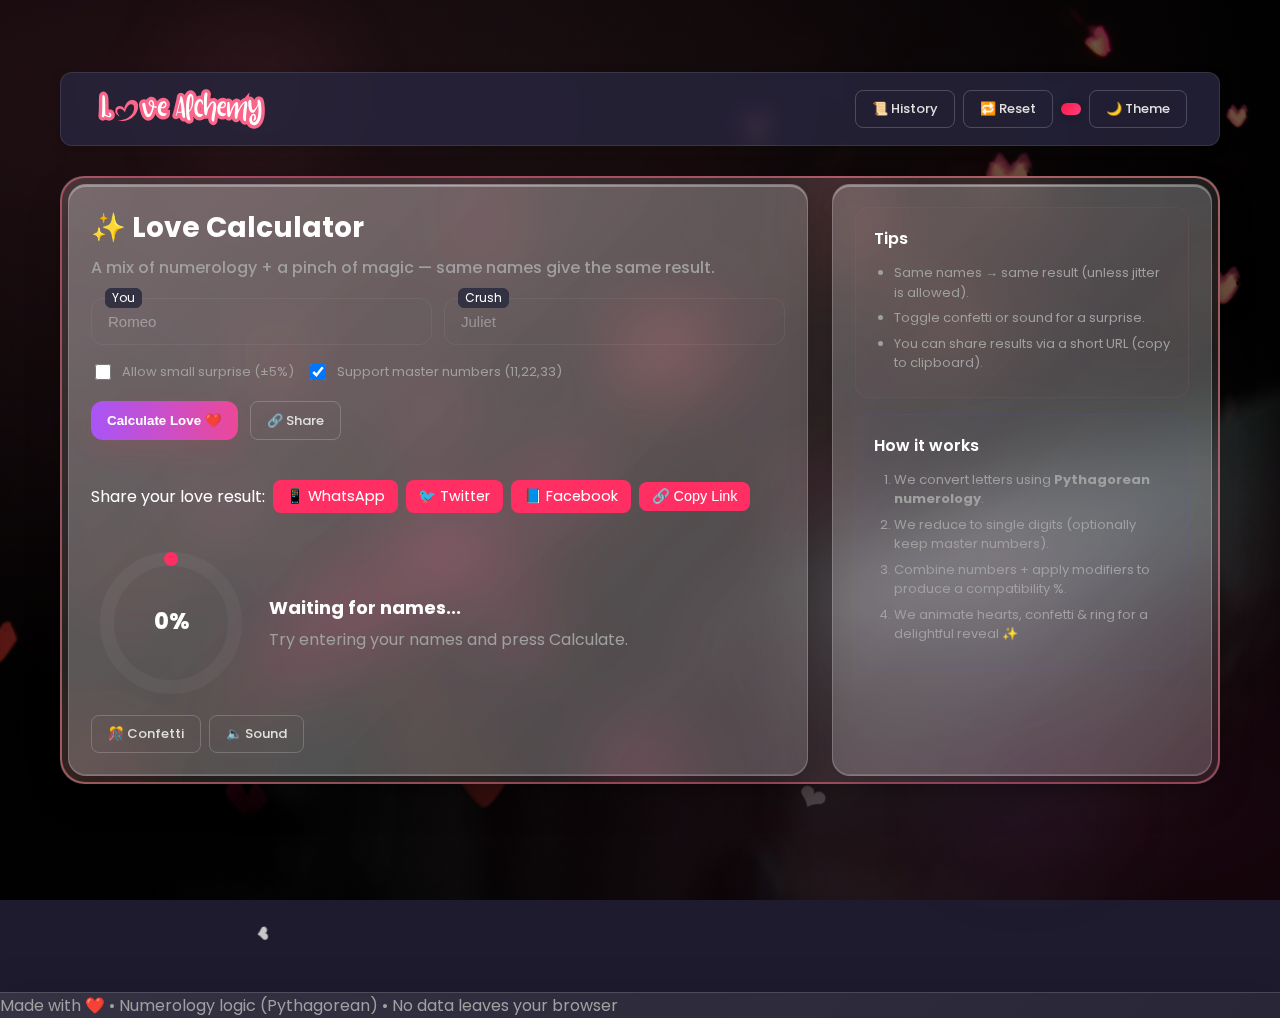
<file: index.html>
<!DOCTYPE html>
<html lang="en">
<head>
  <meta charset="utf-8" />
  <meta name="viewport" content="width=device-width,initial-scale=1" />
  <link rel="icon" href="hearts.png" type="image/x-icon">

  <title>Love Alchemy — Advanced Love Calculator 💘</title>
  <link rel="stylesheet" href="style.css">
  <link href="https://fonts.googleapis.com/css2?family=Poppins:wght@300;500;700;900&display=swap" rel="stylesheet">
  
  <!-- Google Translate -->
  <script type="text/javascript">
    function googleTranslateElementInit() {
      new google.translate.TranslateElement({
        pageLanguage: 'en',
        includedLanguages: 'es,fr,en,de,it,pt,ru,zh,ja,ko,ar,hi,tr,pl,nl,sv',
        layout: google.translate.TranslateElement.InlineLayout.SIMPLE,
        autoDisplay: false
      }, 'google_translate_element');
    }
  </script>
  <script src="//translate.google.com/translate_a/element.js?cb=googleTranslateElementInit"></script>
</head>
<body>
  <main class="app">
    <div class="bg-ambience"></div>
    <header class="top">
      <div class="logo">
        <img src="/logo.svg" alt="" srcset="" width="200px">
      </div>

      <!-- Mood indicator for entire page -->
      <div id="moodIndicator" class="mood-indicator hidden">
        <span id="moodIcon" class="mood-icon">✨</span>
        <span id="moodLabel" class="mood-label">Playful</span>
      </div>

      <div class="controls">
        <button id="historyBtn" class="ghost-btn" title="View history">📜 History</button>
        <button id="resetBtn" class="ghost-btn" title="Reset inputs">🔁 Reset</button>
        <div id="google_translate_element" class="translate-widget"></div>
        <button id="themeToggleBtn" class="ghost-btn" title="Theme">🌙 Theme</button>
      </div>
    </header>

    <section class="card">
      <div class="left">
        <h1 class="title">✨ Love Calculator</h1>
        <p class="subtitle">A mix of numerology + a pinch of magic — same names give the same result.</p>

        <form id="loveForm" class="form" autocomplete="off" onsubmit="return false;">
          <div class="inputs">
            <label class="input-wrap">
              <input id="name1" type="text" placeholder="Romeo" aria-label="Your name" maxlength="40">
              <span class="label">You</span>
            </label>

            <label class="input-wrap">
              <input id="name2" type="text" placeholder="Juliet" aria-label="Their name" maxlength="40">
              <span class="label">Crush</span>
            </label>
          </div>

          <div class="options">
            <label><input type="checkbox" id="allowJitter"> Allow small surprise (±5%)</label>
            <label><input type="checkbox" id="useMaster" checked> Support master numbers (11,22,33)</label>
          </div>

          <div class="actions">
            <button id="calcBtn" class="primary">Calculate Love ❤️</button>
            <button id="shareBtn" class="ghost-btn" title="Share result">🔗 Share</button>
          </div>

          

          <!-- Social share buttons -->
          <div class="social-share">
            <p>Share your love result:</p>
            <a href="#" id="shareWhatsapp" target="_blank" title="Share on WhatsApp">📱 WhatsApp</a>
            <a href="#" id="shareTwitter" target="_blank" title="Share on Twitter">🐦 Twitter</a>
            <a href="#" id="shareFacebook" target="_blank" title="Share on Facebook">📘 Facebook</a>
            <button id="copyLinkBtn" title="Copy link">🔗 Copy Link</button>
          </div>
        </form>

        <div class="result-area" aria-live="polite">
          <div class="ring-wrap">
            <svg id="progressRing" class="progress-ring" width="160" height="160" viewBox="0 0 160 160">
              <defs>
                <linearGradient id="g1" x1="0" x2="1">
                  <stop offset="0%" stop-color="#ff7a7a"/>
                  <stop offset="100%" stop-color="#ff2e63"/>
                </linearGradient>
              </defs>
              <circle class="ring-bg" cx="80" cy="80" r="64" stroke-width="14" fill="transparent" />
              <circle class="ring" cx="80" cy="80" r="64" stroke-width="14" fill="transparent"
                      stroke="url(#g1)" stroke-linecap="round" stroke-dasharray="0 999"/>
              <g class="text-layer">
                <text id="percentText" class="percent-text" x="50%" y="50%" dominant-baseline="middle" text-anchor="middle">--%</text>
              </g>
            </svg>
          </div>

          <div class="score-meta">
            <div id="heading" class="heading">Waiting for names...</div>
            <div id="description" class="description">Try entering your names and press Calculate.</div>
          </div>
        </div>

        <!-- Mystical Love Oracle -->
        <div id="loveOracle" class="love-oracle hidden " style="margin-top: 4rem; margin-bottom: 4rem;">
          <div class="oracle-container">
            <!-- Magical sparkles background -->
            <div class="oracle-sparkles">
              <div class="sparkle sparkle-1">✨</div>
              <div class="sparkle sparkle-2">⭐</div>
              <div class="sparkle sparkle-3">💫</div>
              <div class="sparkle sparkle-4">🌟</div>
              <div class="sparkle sparkle-5">✨</div>
            </div>
            
            <!-- Oracle scroll/parchment -->
            <div class="oracle-scroll">
              <div class="scroll-header">
                <div class="crystal-ball">🔮</div>
                <div class="oracle-title">Love Oracle Whispers...</div>
              </div>
              
              <div class="scroll-content">
                <div class="oracle-border-top"></div>
                <div class="oracle-message">
                  <p id="oracleText" class="oracle-text">The stars align to reveal your romantic destiny...</p>
                </div>
                <div class="oracle-border-bottom"></div>
              </div>
              
              <!-- Decorative elements -->
              <div class="oracle-decoration oracle-decoration-left">🌹</div>
              <div class="oracle-decoration oracle-decoration-right">💝</div>
            </div>
            
            <!-- Floating hearts/petals for mood -->
            <div class="oracle-mood-effects">
              <div class="floating-element floating-heart">💗</div>
              <div class="floating-element floating-star">⭐</div>
              <div class="floating-element floating-flower">🌸</div>
            </div>
          </div>
        </div>

        <div class="extras">
          <button id="confettiToggle" class="ghost-btn">🎊 Confetti</button>
          <button id="soundToggle" class="ghost-btn">🔈 Sound</button>
        </div>
      </div>

      <div class="right">
        <div class="panel tips-panel">
          <h3>Tips</h3>
          <ul>
            <li>Same names → same result (unless jitter is allowed).</li>
            <li>Toggle confetti or sound for a surprise.</li>
            <li>You can share results via a short URL (copy to clipboard).</li>
          </ul>
        </div>

        <div class="panel how-it-works-panel">
          <h3>How it works</h3>
          <ol>
            <li>We convert letters using <strong>Pythagorean numerology</strong>.</li>
            <li>We reduce to single digits (optionally keep master numbers).</li>
            <li>Combine numbers + apply modifiers to produce a compatibility %.</li>
            <li>We animate hearts, confetti & ring for a delightful reveal ✨</li>
          </ol>
        </div>
      </div>
    </section>

    <canvas id="particleCanvas" class="particle-canvas" aria-hidden="true"></canvas>
    <audio id="chime" src="[data-uri]..."></audio>

  </main>

  <!-- History Popup Modal -->
  <div class="history-popup-overlay hidden" id="historyPopupOverlay">
    <div class="history-popup" id="historyPanel">
      <div class="history-popup-header">
        <h3>History</h3>
        <button class="close-popup" id="closeHistoryPopup" title="Close">✕</button>
      </div>
      <div class="history-popup-content">
        <div id="historyList" class="history-list"></div>
        <div class="history-actions">
          <button id="exportHistoryBtn">Export History as PDF</button>

          <button id="clearHistory" class="outline">Clear history</button>
        </div>
      </div>
    </div>
  </div>

<div class="share-preview-overlay hidden" id="sharePreviewOverlay" role="dialog" aria-modal="true" aria-labelledby="sharePreviewTitle">
  <div class="share-preview">
    <div class="share-header">
      <h3 id="sharePreviewTitle">Shareable Card</h3>
      <button class="close-popup" id="closeSharePreview" title="Close">✕</button>
    </div>
    <div class="share-body">
      <canvas id="shareCanvas" width="900" height="900" style="max-width:100%; height:auto; border-radius:12px; display:block; margin: 0 auto;"></canvas>

    </div>
    <div class="share-footer">
      <button id="downloadImageBtn" class="primary">Download Image</button>
      <button id="copyImageBtn" class="ghost-btn">Copy Image</button>
      <button id="nativeShareBtn" class="ghost-btn">Native Share</button>
    </div>
  </div>
</div>

  <footer class="footer">
    Made with ❤️ • Numerology logic (Pythagorean) • No data leaves your browser
  </footer>

  <script src="script.js"></script>
</body>
</html>
</file>
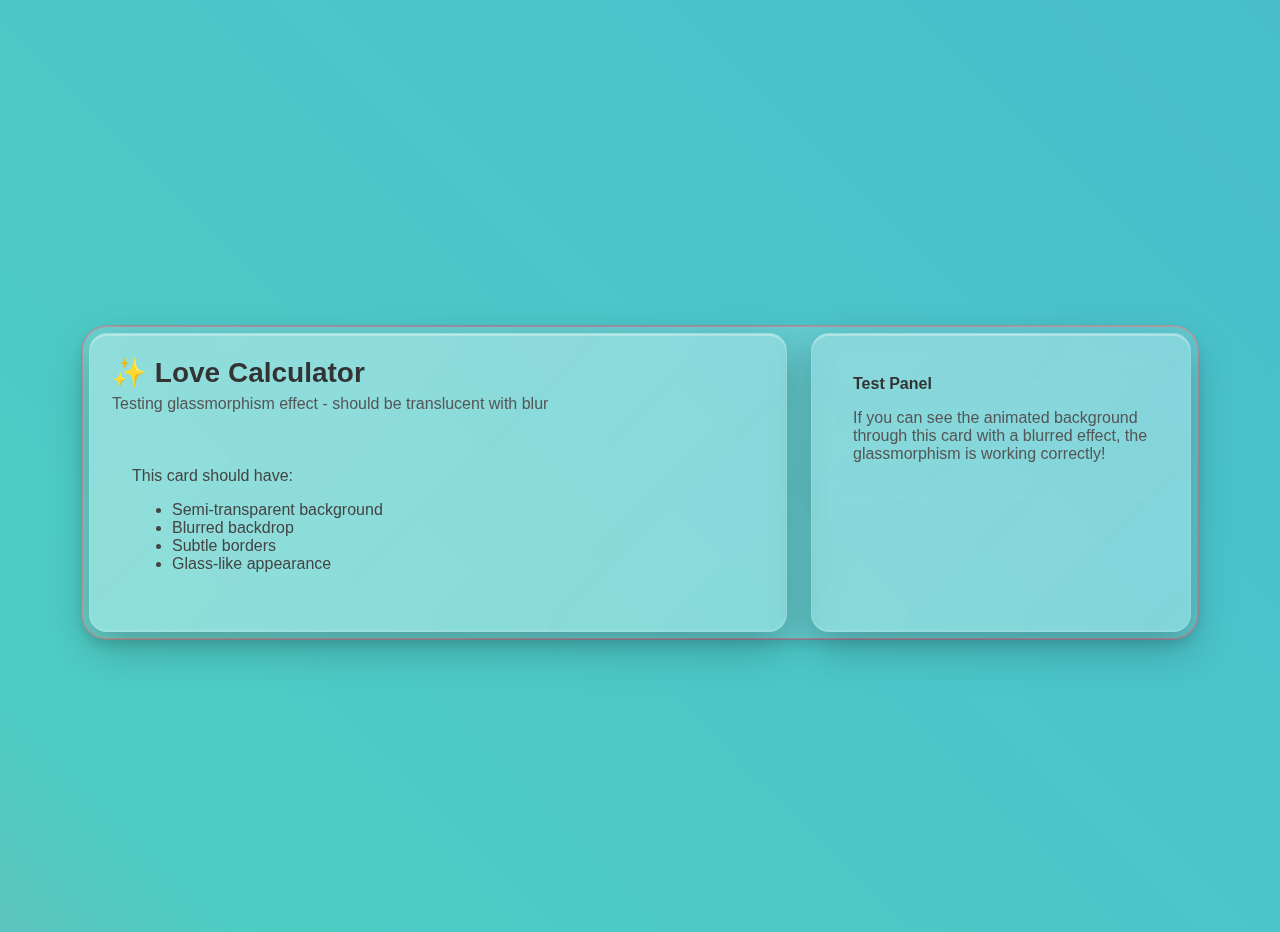
<file: test-glassmorphism.html>
<!DOCTYPE html>
<html lang="en">
<head>
    <meta charset="UTF-8">
    <meta name="viewport" content="width=device-width, initial-scale=1.0">
    <title>Glassmorphism Test</title>
    <link rel="stylesheet" href="style.css">
    <style>
        /* Additional test styles to make sure glassmorphism is visible */
        body {
            min-height: 100vh;
            background: linear-gradient(45deg, #ff6b6b, #4ecdc4, #45b7d1, #96ceb4);
            background-size: 400% 400%;
            animation: gradientBG 15s ease infinite;
        }
        
        @keyframes gradientBG {
            0% { background-position: 0% 50%; }
            50% { background-position: 100% 50%; }
            100% { background-position: 0% 50%; }
        }
        
        .test-container {
            padding: 50px;
            display: flex;
            justify-content: center;
            align-items: center;
            min-height: 100vh;
        }
        
        /* Proper glassmorphism - translucent not opaque */
        .card {
            background: rgba(255, 255, 255, 0.08) !important;
            backdrop-filter: blur(25px) !important;
            border: 1px solid rgba(255, 255, 255, 0.15) !important;
        }
        
        .card .left, .card .right {
            background: rgba(255, 255, 255, 0.1) !important;
            backdrop-filter: blur(20px) !important;
            border: 1px solid rgba(255, 255, 255, 0.12) !important;
        }
    </style>
</head>
<body>
    <div class="test-container">
        <div class="card">
            <div class="left">
                <h1 class="title" style="color: #333;">✨ Love Calculator</h1>
                <p class="subtitle" style="color: #555;">
                    Testing glassmorphism effect - should be translucent with blur
                </p>
                <div style="padding: 20px; color: #444;">
                    <p>This card should have:</p>
                    <ul>
                        <li>Semi-transparent background</li>
                        <li>Blurred backdrop</li>
                        <li>Subtle borders</li>
                        <li>Glass-like appearance</li>
                    </ul>
                </div>
            </div>
            <div class="right">
                <div class="panel">
                    <h3 style="color: #333;">Test Panel</h3>
                    <p style="color: #555;">
                        If you can see the animated background through this card with a blurred effect, 
                        the glassmorphism is working correctly!
                    </p>
                </div>
            </div>
        </div>
    </div>
</body>
</html>
</file>
<file: style.css>
:root {
	--bg-1: #11121a;
	--card: rgba(255, 255, 255, 0.04);
	--glass: rgba(255, 255, 255, 0.06);
	--accent1: #ff7a7a;
	--accent2: #ff2e63;
	--muted: rgba(255, 255, 255, 0.7);
	--glass-border: rgba(255, 255, 255, 0.06);

	/* Mood-based theme variables */
	--mood-primary: var(--accent1);
	--mood-secondary: var(--accent2);
	--mood-glow: rgba(255, 122, 122, 0.3);
	--mood-bg-overlay: rgba(255, 122, 122, 0.02);
}

/* Premium delete button (additive) */
.delete-history-btn {
	background: linear-gradient(180deg, rgba(255, 255, 255, 0.03), rgba(255, 255, 255, 0.02));
	border: 1px solid rgba(255, 255, 255, 0.06);
	color: #ffffff;
	padding: 8px 10px;
	border-radius: 10px;
	display: inline-flex;
	align-items: center;
	gap: 8px;
	cursor: pointer;
	font-size: 13px;
	transition: transform 0.18s ease, box-shadow 0.18s ease, background 0.18s ease;
	box-shadow: 0 6px 18px rgba(255, 46, 99, 0.06);
	min-width: 44px;
	justify-content: center;
}

/* SVG icon color */
.delete-history-btn svg {
	display: block;
	color: var(--accent2);
}

/* hover/focus */
.delete-history-btn:hover,
.delete-history-btn:focus {
	transform: translateY(-4px);
	box-shadow: 0 10px 30px rgba(255, 46, 99, 0.12);
	background: linear-gradient(180deg, rgba(255, 122, 122, 0.06), rgba(255, 46, 99, 0.03));
	outline: none;
}

/* accessible focus */
.delete-history-btn:focus-visible {
	box-shadow: 0 0 0 4px rgba(255, 46, 99, 0.12);
	border-color: var(--accent2);
}

/* small-screen layout tweaks */
@media (max-width: 480px) {
	.history-item {
		flex-direction: column;
		align-items: flex-start;
		gap: 8px;
	}

	.history-item>div:last-child {
		align-self: stretch;
		display: flex;
		justify-content: space-between;
		align-items: center;
	}

	.delete-history-btn {
		min-width: 40px;
		padding: 8px;
	}
}

/* Mood Theme Variations */
.app.mood-playful {
	--mood-primary: var(--accent1);
	--mood-secondary: var(--accent2);
	--mood-glow: rgba(255, 122, 122, 0.3);
	--mood-bg-overlay: rgba(255, 122, 122, 0.02);
}

.app.mood-dreamy {
	--mood-primary: var(--accent1);
	--mood-secondary: var(--accent2);
	--mood-glow: var(--accent1);
	--mood-bg-overlay: rgba(168, 85, 247, 0.02);
}

.app.mood-passionate {
	--mood-primary: #dc2626;
	--mood-secondary: #991b1b;
	--mood-glow: rgba(220, 38, 38, 0.3);
	--mood-bg-overlay: rgba(220, 38, 38, 0.02);
}

.app.mood-adventurous {
	--mood-primary: #dc2626;
	--mood-secondary: #991b1b;
	--mood-glow: rgba(220, 38, 38, 0.3);
	--mood-bg-overlay: rgba(220, 38, 38, 0.02);
}

.app.mood-flirty {
	--mood-primary: #ec4899;
	--mood-secondary: #be185d;
	--mood-glow: rgba(236, 72, 153, 0.3);
	--mood-bg-overlay: rgba(236, 72, 153, 0.02);
}

.app.mood-curious {
	--mood-primary: #dc2626;
	--mood-secondary: #991b1b;
	--mood-glow: rgba(220, 38, 38, 0.3);
	--mood-bg-overlay: rgba(220, 38, 38, 0.02);
}

.app.mood-friendly {
	--mood-primary: #dc2626;
	--mood-secondary: #991b1b;
	--mood-glow: rgba(220, 38, 38, 0.3);
	--mood-bg-overlay: rgba(220, 38, 38, 0.02);
}

.app.mood-chill {
	--mood-primary: var(--accent1);
	--mood-secondary: var(--accent2);
	--mood-glow: var(--accent1);
	--mood-bg-overlay: rgba(168, 85, 247, 0.02);
}

.social-share {
	margin-top: 1rem;
	display: flex;
	gap: 0.5rem;
	flex-wrap: wrap;
	align-items: center;
}

.social-share a,
.social-share button {
	padding: 0.4rem 0.8rem;
	border: none;
	border-radius: 8px;
	text-decoration: none;
	background-color: #ff2e63;
	color: white;
	cursor: pointer;
	transition: 0.2s;
}

.social-share a:hover,
.social-share button:hover {
	background-color: #ff7a7a;
}

.percent-text {
	font-size: 22px;
	fill: #fff;
	font-weight: 800;
	pointer-events: none;
	user-select: none;
}

.share-preview-overlay {
	position: fixed;
	inset: 0;
	z-index: 1100;
	display: flex;
	align-items: center;
	justify-content: center;
	background: rgba(0, 0, 0, 0.55);
	backdrop-filter: blur(6px);
	opacity: 0;
	visibility: hidden;
	transition: all 0.2s ease;
}

.share-preview-overlay:not(.hidden) {
	opacity: 1;
	visibility: visible;
}

.share-header {
	display: flex;
	justify-content: space-between;
	align-items: center;
	padding: 6px 6px 0 6px;
}

.share-preview {
	width: 680px;
	/* smaller, premium preview */
	max-width: 94%;
	background: linear-gradient(180deg, rgba(255, 255, 255, 0.02), rgba(255, 255, 255, 0.01));
	border-radius: 16px;
	padding: 12px;
	box-shadow: 0 30px 80px rgba(0, 0, 0, 0.45);
	border: 1px solid rgba(255, 255, 255, 0.06);
	display: flex;
	flex-direction: column;
	gap: 10px;
	align-items: center;
}

.share-body {
	padding: 8px;
	display: flex;
	justify-content: center;
	align-items: center;
}

.share-body canvas {
	width: 540px;
	height: 540px;
	border-radius: 12px;
	box-shadow: 0 12px 30px rgba(0, 0, 0, 0.45);
}

.share-footer {
	display: flex;
	gap: 8px;
	justify-content: center;
	padding: 8px;
}

.share-preview .close-popup {
	width: 36px;
	height: 36px;
}

@media (max-width: 480px) {
	.share-preview {
		width: 96%;
		padding: 10px;
	}

	#shareCanvas {
		width: 100%;
		height: auto;
	}
}

* {
	box-sizing: border-box;
}

html {
	scroll-behavior: smooth;
}

html,
body {
	height: 100%;
}

body {
	margin: 0;
	font-family: 'Poppins', system-ui, -apple-system, 'Segoe UI', Roboto, 'Helvetica Neue', Arial;
	background: linear-gradient(rgba(0, 0, 0, 0.6), rgba(0, 0, 0, 0.5)),
		radial-gradient(1200px 600px at 10% 10%, rgba(255, 120, 150, 0.3), transparent),
		radial-gradient(800px 400px at 90% 90%, rgba(255, 60, 140, 0.2), transparent),
		url('https://images.unsplash.com/photo-1518199266791-5375a83190b7?q=80&w=1170&auto=format&fit=crop&ixlib=rb-4.1.0&ixid=M3wxMjA3fDB8MHxwaG90by1wYWdlfHx8fGVufDB8fHx8fA%3D%3D');
	background-size: cover;
	background-position: center;
	background-repeat: no-repeat;
	background-attachment: fixed;
	color: #fff;
	-webkit-font-smoothing: antialiased;
	-moz-osx-font-smoothing: grayscale;
	overflow-x: hidden;
	overflow-y: auto;
}

/* ambient animated blobs */
.bg-ambience {
	position: fixed;
	inset: 0;
	z-index: 0;
	pointer-events: none;
	background-image: radial-gradient(circle at 20% 10%, rgba(255, 120, 150, 0.08), transparent 10%),
		radial-gradient(circle at 80% 90%, rgba(120, 90, 255, 0.04), transparent 10%);
	filter: blur(30px);
	transition: all 1s ease;
}

/* Mood-based background animations */
.app.mood-playful .bg-ambience {
	background-image: radial-gradient(circle at 20% 10%, rgba(255, 122, 122, 0.12), transparent 15%),
		radial-gradient(circle at 80% 90%, rgba(255, 46, 99, 0.08), transparent 15%),
		radial-gradient(circle at 50% 50%, rgba(255, 182, 193, 0.06), transparent 10%);
	animation: playfulFloat 6s ease-in-out infinite;
}

.app.mood-dreamy .bg-ambience {
	background-image: radial-gradient(circle at 30% 20%, rgba(168, 85, 247, 0.1), transparent 20%),
		radial-gradient(circle at 70% 80%, rgba(124, 58, 237, 0.06), transparent 18%),
		radial-gradient(circle at 10% 60%, rgba(196, 181, 253, 0.05), transparent 12%);
	animation: dreamyFlow 8s ease-in-out infinite;
}

.app.mood-passionate .bg-ambience {
	background-image: radial-gradient(circle at 25% 15%, rgba(220, 38, 38, 0.15), transparent 12%),
		radial-gradient(circle at 75% 85%, rgba(153, 27, 27, 0.1), transparent 15%),
		radial-gradient(circle at 50% 30%, rgba(239, 68, 68, 0.08), transparent 10%);
	animation: passionPulse 4s ease-in-out infinite;
}

.app.mood-adventurous .bg-ambience {
	background-image: radial-gradient(circle at 40% 20%, rgba(245, 158, 11, 0.1), transparent 18%),
		radial-gradient(circle at 60% 80%, rgba(217, 119, 6, 0.08), transparent 16%),
		radial-gradient(circle at 80% 40%, rgba(252, 211, 77, 0.06), transparent 12%);
	animation: adventureSway 7s ease-in-out infinite;
}

@keyframes playfulFloat {

	0%,
	100% {
		transform: translateY(0px) scale(1);
	}

	50% {
		transform: translateY(-10px) scale(1.02);
	}
}

@keyframes dreamyFlow {

	0%,
	100% {
		transform: translateX(0px) rotate(0deg);
	}

	33% {
		transform: translateX(5px) rotate(1deg);
	}

	66% {
		transform: translateX(-5px) rotate(-1deg);
	}
}

@keyframes passionPulse {

	0%,
	100% {
		transform: scale(1);
		filter: blur(30px);
	}

	50% {
		transform: scale(1.05);
		filter: blur(25px);
	}
}

@keyframes adventureSway {

	0%,
	100% {
		transform: rotate(0deg) scale(1);
	}

	25% {
		transform: rotate(0.5deg) scale(1.01);
	}

	75% {
		transform: rotate(-0.5deg) scale(1.01);
	}
}

/* layout */
.app {
	min-height: 100vh;
	display: flex;
	flex-direction: column;
	align-items: center;
	justify-content: flex-start;
	gap: 18px;
	padding: 28px;
	padding-top: 40px;
	position: relative;
	z-index: 1;
}

/* top bar */
.top {
	width: 100%;
	max-width: 1200px;
	display: flex;
	justify-content: space-between;
	align-items: center;
	margin-bottom: 12px;
	color: var(--muted);
}

.controls {
	display: flex;
	gap: 8px;
	align-items: center;
}

.logo {
	display: flex;
	align-items: center;
	gap: 10px;
	font-weight: 700;
}

.logo-icon {
	width: 36px;
	height: 36px;
	fill: url(#g1);
	filter: drop-shadow(0 6px 18px rgba(255, 0, 120, 0.08));
}

.logo span {
	font-size: 18px;
	letter-spacing: 0.2px;
	color: #fff;
}

/* Mood Indicator in Header */
.mood-indicator {
	display: flex;
	align-items: center;
	gap: 8px;
	padding: 8px 16px;
	border-radius: 20px;
	background: linear-gradient(135deg, var(--mood-primary), var(--mood-secondary));
	box-shadow: 0 4px 20px var(--mood-glow);
	animation: moodGlow 2s ease-in-out infinite alternate;
	transition: all 0.5s ease;
}

.mood-icon {
	font-size: 18px;
	filter: drop-shadow(0 2px 4px rgba(0, 0, 0, 0.3));
}

.mood-label {
	font-size: 14px;
	font-weight: 600;
	color: white;
	text-shadow: 0 1px 2px rgba(0, 0, 0, 0.3);
}

@keyframes moodGlow {
	0% {
		box-shadow: 0 4px 20px var(--mood-glow);
	}

	100% {
		box-shadow: 0 6px 30px var(--mood-glow);
	}
}

/* ================================
   🔮 MYSTICAL LOVE ORACLE 🔮
   ================================ */

/* Import elegant fonts for oracle */
@import url('https://fonts.googleapis.com/css2?family=Playfair+Display:ital,wght@0,400;0,500;0,600;1,400&family=Dancing+Script:wght@400;500;600&display=swap');

.love-oracle {
	margin-top: 30px;
	position: relative;
	display: flex;
	justify-content: center;
	align-items: center;
	min-height: 200px;
	transform: translateY(40px);
	opacity: 0;
	transition: all 1s cubic-bezier(0.4, 0, 0.2, 1);
}

.oracle-text {
    border-right: 2px solid transparent;
    animation: blink-caret 0.7s steps(1) infinite;
}

@keyframes blink-caret {
    0%, 100% { border-color: transparent; }
    50% { border-color: orange; }
}

.love-oracle:not(.hidden) {
	transform: translateY(0);
	opacity: 1;
	animation: oracleReveal 1.2s ease-out;
}

.oracle-container {
	position: relative;
	max-width: 500px;
	width: 100%;
}

/* Magical sparkles background */
.oracle-sparkles {
	position: absolute;
	inset: -50px;
	pointer-events: none;
	z-index: 1;
}

.sparkle {
	position: absolute;
	font-size: 16px;
	animation: sparkleFloat 4s ease-in-out infinite;
	opacity: 0.7;
}

.sparkle-1 {
	top: 10%;
	left: 10%;
	animation-delay: 0s;
}

.sparkle-2 {
	top: 20%;
	right: 15%;
	animation-delay: 0.8s;
}

.sparkle-3 {
	bottom: 30%;
	left: 20%;
	animation-delay: 1.6s;
}

.sparkle-4 {
	bottom: 20%;
	right: 10%;
	animation-delay: 2.4s;
}

.sparkle-5 {
	top: 50%;
	left: 5%;
	animation-delay: 3.2s;
}

/* Oracle scroll with glassmorphism */
.oracle-scroll {
	position: relative;
	background: linear-gradient(180deg, rgba(255, 255, 255, 0.06), rgba(255, 255, 255, 0.02));
	border: 1px solid rgba(255, 255, 255, 0.08);
	border-radius: 16px;
	padding: 25px;
	backdrop-filter: blur(20px);
	box-shadow: 0 8px 32px rgba(0, 0, 0, 0.1), 0 0 0 1px var(--mood-primary),
		inset 0 1px 0 rgba(255, 255, 255, 0.1);
	animation: scrollGlow 3s ease-in-out infinite alternate;
	z-index: 2;
}

.scroll-header {
	display: flex;
	align-items: center;
	justify-content: center;
	gap: 12px;
	margin-bottom: 20px;
}

.crystal-ball {
	font-size: 28px;
	filter: drop-shadow(0 4px 12px var(--mood-glow));
	animation: crystalPulse 2s ease-in-out infinite;
}

.oracle-title {
	font-family: 'Playfair Display', serif;
	font-size: 18px;
	font-weight: 600;
	font-style: italic;
	color: var(--mood-primary);
	text-shadow: 0 2px 4px rgba(0, 0, 0, 0.2);
	letter-spacing: 0.5px;
}

.scroll-content {
	position: relative;
}

.oracle-border-top,
.oracle-border-bottom {
	height: 2px;
	background: linear-gradient(90deg,
			transparent,
			var(--mood-primary),
			var(--mood-secondary),
			var(--mood-primary),
			transparent);
	margin: 15px 0;
	border-radius: 1px;
	opacity: 0.8;
}

.oracle-message {
	text-align: center;
	padding: 15px 0;
}

.oracle-text {
	font-family: 'Dancing Script', cursive;
	font-size: 18px;
	font-weight: 500;
	color: rgba(255, 255, 255, 0.9);
	line-height: 1.6;
	margin: 0;
	text-shadow: 0 1px 2px rgba(0, 0, 0, 0.3);
	animation: typewriterReveal 3s ease-out;
}

/* Decorative elements */
.oracle-decoration {
	position: absolute;
	font-size: 20px;
	animation: decorationFloat 4s ease-in-out infinite;
}

.oracle-decoration-left {
	top: 50%;
	left: -15px;
	transform: translateY(-50%);
	animation-delay: 0.5s;
}

.oracle-decoration-right {
	top: 50%;
	right: -15px;
	transform: translateY(-50%);
	animation-delay: 1.5s;
}

/* Floating mood effects */
.oracle-mood-effects {
	position: absolute;
	inset: 0;
	pointer-events: none;
	z-index: 3;
}

.floating-element {
	position: absolute;
	font-size: 14px;
	animation: floatingHearts 6s ease-in-out infinite;
	opacity: 0.6;
}

.floating-heart {
	top: 20%;
	left: 80%;
	animation-delay: 0s;
}

.floating-star {
	top: 70%;
	left: 15%;
	animation-delay: 2s;
}

.floating-flower {
	top: 40%;
	right: 10%;
	animation-delay: 4s;
}

/* ========== MAGICAL ANIMATIONS ========== */

@keyframes oracleReveal {
	0% {
		transform: translateY(50px) scale(0.9);
		opacity: 0;
	}

	50% {
		transform: translateY(-5px) scale(1.02);
		opacity: 0.8;
	}

	100% {
		transform: translateY(0) scale(1);
		opacity: 1;
	}
}

@keyframes sparkleFloat {

	0%,
	100% {
		transform: translateY(0px) rotate(0deg);
		opacity: 0.7;
	}

	25% {
		transform: translateY(-10px) rotate(90deg);
		opacity: 1;
	}

	50% {
		transform: translateY(-5px) rotate(180deg);
		opacity: 0.8;
	}

	75% {
		transform: translateY(-15px) rotate(270deg);
		opacity: 0.9;
	}
}

@keyframes scrollGlow {
	0% {
		box-shadow: 0 8px 32px rgba(0, 0, 0, 0.1), 0 0 0 1px var(--mood-primary),
			inset 0 1px 0 rgba(255, 255, 255, 0.1);
	}

	100% {
		box-shadow: 0 12px 40px rgba(0, 0, 0, 0.15), 0 0 0 1px var(--mood-primary),
			inset 0 1px 0 rgba(255, 255, 255, 0.15);
	}
}

@keyframes crystalPulse {

	0%,
	100% {
		transform: scale(1);
		filter: drop-shadow(0 4px 12px var(--mood-glow));
	}

	50% {
		transform: scale(1.1);
		filter: drop-shadow(0 6px 20px var(--mood-glow));
	}
}

@keyframes typewriterReveal {
	0% {
		opacity: 0;
		transform: translateY(10px);
	}

	20% {
		opacity: 0.3;
	}

	100% {
		opacity: 1;
		transform: translateY(0);
	}
}

@keyframes decorationFloat {

	0%,
	100% {
		transform: translateY(-50%) rotate(0deg);
	}

	50% {
		transform: translateY(-60%) rotate(10deg);
	}
}

@keyframes floatingHearts {

	0%,
	100% {
		transform: translateY(0px) scale(1);
		opacity: 0.6;
	}

	33% {
		transform: translateY(-15px) scale(1.2);
		opacity: 0.8;
	}

	66% {
		transform: translateY(-8px) scale(0.9);
		opacity: 0.7;
	}
}

.hidden {
	display: none !important;
}

/* card with enhanced glassmorphism */
.card {
	width: 100%;
	max-width: 1200px;
	display: grid;
	grid-template-columns: 1fr 380px;
	gap: 24px;
	align-items: stretch;
	z-index: 2;
	/* Enhanced glassmorphism for entire card container */
	background: rgba(255, 255, 255, 0.05) !important;
	background: linear-gradient(135deg, rgba(255, 255, 255, 0.08), rgba(255, 255, 255, 0.04)) !important;
	backdrop-filter: blur(40px) saturate(150%) brightness(110%) !important;
	-webkit-backdrop-filter: blur(40px) saturate(150%) brightness(110%) !important;
	-moz-backdrop-filter: blur(40px) saturate(150%) brightness(110%) !important;
	border-radius: 24px;
	padding: 6px;
	box-shadow: 
		0 25px 80px rgba(0, 0, 0, 0.4),
		0 12px 40px rgba(0, 0, 0, 0.3),
		inset 0 2px 0 rgba(255, 255, 255, 0.4),
		inset 0 -2px 0 rgba(255, 255, 255, 0.15),
		0 0 0 1px rgba(255, 255, 255, 0.3);
	border: 2px solid rgba(255, 255, 255, 0.3);
	position: relative;
}

/* Add subtle animated glow effect */
.card::before {
	content: '';
	position: absolute;
	inset: -2px;
	border-radius: 26px;
	padding: 2px;
	background: linear-gradient(45deg, 
		rgba(255, 122, 122, 0.5), 
		rgba(255, 46, 99, 0.4), 
		rgba(255, 122, 122, 0.5));
	mask: linear-gradient(#fff 0 0) content-box, linear-gradient(#fff 0 0);
	mask-composite: xor;
	-webkit-mask-composite: xor;
	animation: cardGlow 4s ease-in-out infinite alternate;
	z-index: -1;
}

/* Ensure glassmorphism works even if backdrop-filter isn't supported */
.card::after {
	content: '';
	position: absolute;
	inset: 0;
	background: linear-gradient(135deg, 
		rgba(255, 255, 255, 0.1), 
		rgba(255, 255, 255, 0.05));
	border-radius: 24px;
	z-index: -1;
	pointer-events: none;
}

@keyframes cardGlow {
	0% {
		opacity: 0.3;
		transform: scale(1);
	}
	100% {
		opacity: 0.6;
		transform: scale(1.005);
	}
}

.card .left,
.card .right {
	background: rgba(255, 255, 255, 0.06) !important;
	background: linear-gradient(135deg, rgba(255, 255, 255, 0.1), rgba(255, 255, 255, 0.06)) !important;
	backdrop-filter: blur(30px) saturate(140%) brightness(105%) !important;
	-webkit-backdrop-filter: blur(30px) saturate(140%) brightness(105%) !important;
	-moz-backdrop-filter: blur(30px) saturate(140%) brightness(105%) !important;
	padding: 22px;
	border-radius: 18px;
	box-shadow: 
		0 15px 40px rgba(0, 0, 0, 0.25),
		inset 0 2px 0 rgba(255, 255, 255, 0.3),
		inset 0 -1px 0 rgba(255, 255, 255, 0.15);
	border: 1px solid rgba(255, 255, 255, 0.2);
	position: relative;
	overflow: hidden;
}

/* Add subtle inner glow to card sections */
.card .left::before,
.card .right::before {
	content: '';
	position: absolute;
	top: 0;
	left: 0;
	right: 0;
	height: 1px;
	background: linear-gradient(90deg, 
		transparent,
		rgba(255, 255, 255, 0.2),
		transparent);
}

.card .right {
	display: flex;
	flex-direction: column;
	gap: 16px;
}

/* left */
.title {
	font-size: 28px;
	margin: 0 0 6px 0;
}

.subtitle {
	margin: 0 0 18px 0;
	color: var(--muted);
	font-weight: 500;
}

.form {
	display: flex;
	flex-direction: column;
	gap: 12px;
}

.inputs {
	display: flex;
	gap: 12px;
}

.input-wrap {
	position: relative;
	flex: 1;
}

.input-wrap input {
	width: 100%;
	padding: 14px 16px;
	background: transparent;
	border-radius: 12px;
	border: 1px solid rgba(255, 255, 255, 0.06);
	outline: none;
	color: #fff;
	font-size: 15px;
}

.input-wrap input::placeholder {
	color: rgba(255, 255, 255, 0.35);
}

.input-wrap .label {
	position: absolute;
	left: 14px;
	top: -10px;
	background: rgb(50 50 66);
	color: #ffffff;
	font-size: 12px;
	padding: 0 6px;
	border-radius: 6px;
	backdrop-filter: blur(6px) saturate(160%);
	-webkit-backdrop-filter: blur(6px) saturate(160%);
	border: 1px solid rgb(50 50 66);
}

.light-theme .input-wrap .label {
	background: rgb(250 250 250);
	color: var(--muted);
	border: 1px solid rgb(250 250 250);
	backdrop-filter: blur(10px) saturate(180%);
	-webkit-backdrop-filter: blur(10px) saturate(180%);
}

.options {
	display: flex;
	gap: 12px;
	align-items: center;
	color: var(--muted);
	font-size: 13px;
	margin-top: 4px;
}

.options label {
	display: flex;
	gap: 8px;
	align-items: center;
}

.options input {
	width: 16px;
	height: 16px;
}

.actions {
	display: flex;
	gap: 12px;
	margin-top: 6px;
}

.primary {
	background: linear-gradient(90deg, var(--accent1), var(--accent2));
	padding: 12px 16px;
	border-radius: 12px;
	border: none;
	color: #fff;
	font-weight: 700;
	cursor: pointer;
	box-shadow: 0 10px 30px rgba(255, 46, 99, 0.12);
	text-decoration: none;
	display: inline-block;
	text-align: center;
}

.primary:active {
	transform: translateY(1px);
}

.outline {
	background: transparent;
	border: 1px solid rgba(255, 255, 255, 0.06);
	padding: 12px 12px;
	color: var(--muted);
	border-radius: 12px;
	cursor: pointer;
}

.result-area {
	display: flex;
	gap: 18px;
	margin-top: 18px;
	align-items: center;
}

.ring-wrap {
	width: 160px;
	height: 160px;
	display: flex;
	align-items: center;
	justify-content: center;
}

.progress-ring {
	width: 160px;
	height: 160px;
	display: block;
}

.ring-bg {
	stroke: rgba(255, 255, 255, 0.04);
}

.ring {
	transform: rotate(-90deg);
	transform-origin: 50% 50%;
	transition: stroke-dasharray 1200ms cubic-bezier(0.2, 0.8, 0.2, 1);
}

.score-meta {
	max-width: 420px;
}

.heading {
	font-size: 18px;
	font-weight: 700;
	color: #fff;
}

.description {
	color: var(--muted);
	margin-top: 6px;
}

/* Result extras: mood and tips */
.result-extras {
	margin-top: 12px;
	display: flex;
	flex-direction: column;
	gap: 8px;
}

.mood-display,
.tip-display {
	padding: 8px 12px;
	border-radius: 8px;
	background: linear-gradient(135deg, rgba(255, 122, 122, 0.1), rgba(255, 46, 99, 0.1));
	border: 1px solid rgba(255, 122, 122, 0.2);
	transition: all 0.3s ease;
}

.mood-display:hover,
.tip-display:hover {
	background: linear-gradient(135deg, rgba(255, 122, 122, 0.15), rgba(255, 46, 99, 0.15));
	border-color: rgba(255, 122, 122, 0.3);
}

.mood-label,
.tip-label {
	font-size: 12px;
	font-weight: 600;
	color: var(--accent1);
	display: block;
	margin-bottom: 4px;
}

.mood-text,
.tip-text {
	font-size: 14px;
	color: #fff;
	font-weight: 500;
}

.hidden {
	display: none !important;
}

/* extras */
.extras {
	display: flex;
	gap: 8px;
	margin-top: 12px;
	flex-wrap: wrap;
}

.ghost-btn {
	background: transparent;
	border: 1px solid rgba(255, 255, 255, 0.04);
	padding: 10px 12px;
	border-radius: 10px;
	color: var(--muted);
	cursor: pointer;
	transition: all 0.2s ease;
	font-size: 13px;
}

.ghost-btn:hover {
	background: rgba(255, 255, 255, 0.02);
	border-color: rgba(255, 255, 255, 0.08);
	/* transform: translateY(-1px); */
	transform: scale(1.05);
}

/* Google Translate Widget Styling */
.translate-widget {
  font-family: 'Poppins', sans-serif !important;
  display: inline-block;
  background: linear-gradient(135deg, #ff1744, #ff4081);
  border-radius: 10px;
  padding: 6px 10px;
  box-shadow: 0 2px 8px rgba(0,0,0,0.15);
}

.translate-widget:hover{
	background: linear-gradient(135deg, #ff4081, #ff1744);
}

/* The select button (Google adds this) */
.goog-te-gadget-simple {
  background-color: transparent !important;
  border: none !important;
  font-size: 15px !important;
  color: white !important;
  font-weight: 500 !important;
  cursor: pointer !important;
}

/* The text inside (e.g. 'Select Language') */
.goog-te-gadget-simple span {
  color: white !important;
  font-weight: 600 !important;
}

/* Remove Google icon if you want */
.goog-te-gadget-icon {
  display: none !important;
}

/* Hide Google Translate banner */
.goog-te-banner-frame {
	display: none !important;
}

body {
	top: 0 !important;
}

/* right column */
.panel {
	background: linear-gradient(180deg, rgba(255, 255, 255, 0.01), transparent);
	padding: 18px;
	border-radius: 14px;
	border: 1px solid rgba(255, 255, 255, 0.03);
	margin-bottom: 0;
}

.panel h3 {
	margin: 0 0 12px 0;
	font-size: 16px;
	font-weight: 600;
}

.panel ol,
.panel ul {
	margin: 0;
	padding-left: 20px;
	color: var(--muted);
	font-size: 13px;
	line-height: 1.5;
}

.panel li {
	margin-bottom: 6px;
}

/* History Popup Modal Styling */
.history-popup-overlay {
	position: fixed;
	top: 0;
	left: 0;
	width: 100%;
	height: 100%;
	background: rgba(0, 0, 0, 0.7);
	backdrop-filter: blur(8px);
	z-index: 1000;
	display: flex;
	align-items: center;
	justify-content: center;
	opacity: 0;
	visibility: hidden;
	transition: all 0.3s cubic-bezier(0.4, 0, 0.2, 1);
}

.history-popup-overlay:not(.hidden) {
	opacity: 1;
	visibility: visible;
}

.history-popup {
	background: linear-gradient(145deg, rgba(255, 255, 255, 0.08), rgba(255, 255, 255, 0.04));
	border: 1px solid rgba(255, 255, 255, 0.12);
	border-radius: 20px;
	padding: 0;
	max-width: 500px;
	width: 90%;
	max-height: 90vh;
	box-shadow: 0 20px 60px rgba(0, 0, 0, 0.4), 0 0 0 1px rgba(255, 255, 255, 0.05);
	transform: scale(0.9) translateY(20px);
	transition: all 0.3s cubic-bezier(0.4, 0, 0.2, 1);
	overflow: hidden;
}

.history-popup-overlay:not(.hidden) .history-popup {
	transform: scale(1) translateY(0);
}

.history-popup-header {
	display: flex;
	justify-content: space-between;
	align-items: center;
	padding: 20px 24px 16px 24px;
	border-bottom: 1px solid rgba(255, 255, 255, 0.08);
	background: linear-gradient(135deg, rgba(255, 255, 255, 0.03), rgba(255, 255, 255, 0.01));
}

.history-popup-header h3 {
	margin: 0;
	font-size: 18px;
	font-weight: 600;
	color: #fff;
}

.close-popup {
	/* background: rgba(255, 255, 255, 0.05); */
	border: 1px solid rgba(255, 255, 255, 0.1);
	border-radius: 50%;
	width: 32px;
	height: 32px;
	display: flex;
	align-items: center;
	justify-content: center;
	color: var(--muted);
	cursor: pointer;
	font-size: 14px;
	font-weight: bold;
	transition: all 0.2s ease;
}

.close-popup:hover {
	background: rgba(255, 255, 255, 0.1);
	border-color: rgba(255, 255, 255, 0.2);
	color: #fff;
	transform: scale(1.05);
}

.history-popup-content {
	padding: 20px 24px 24px 24px;
}

.history-list {
	max-height: 300px;
	overflow-y: auto;
	margin-bottom: 16px;
	scrollbar-width: thin;
	scrollbar-color: rgba(255, 255, 255, 0.3) transparent;
}

.history-list::-webkit-scrollbar {
	width: 6px;
}

.history-list::-webkit-scrollbar-track {
	background: transparent;
}

.history-list::-webkit-scrollbar-thumb {
	background: rgba(255, 255, 255, 0.3);
	border-radius: 3px;
}

.history-list::-webkit-scrollbar-thumb:hover {
	background: rgba(255, 255, 255, 0.4);
}

.history-item {
	display: flex;
	justify-content: space-between;
	align-items: center;
	gap: 12px;
	padding: 12px 16px;
	border-radius: 12px;
	background: linear-gradient(135deg, rgba(255, 255, 255, 0.05), rgba(255, 255, 255, 0.02));
	border: 1px solid rgba(255, 255, 255, 0.08);
	margin-bottom: 10px;
	font-size: 13px;
	transition: all 0.2s ease;
}

.history-item:hover {
	background: linear-gradient(135deg, rgba(255, 255, 255, 0.08), rgba(255, 255, 255, 0.04));
	border-color: rgba(255, 255, 255, 0.15);
	transform: translateY(-1px);
}

.history-item:last-child {
	margin-bottom: 0;
}

.history-actions {
	display: flex;
	justify-content: flex-end;
	margin-top: 16px;
	padding-top: 16px;
	border-top: 1px solid rgba(255, 255, 255, 0.08);
	gap: 10px;
}

.history-actions .outline {
	background: rgba(255, 46, 99, 0.1);
	border: 1px solid rgba(255, 46, 99, 0.3);
	color: #ff7a7a;
	padding: 10px 16px;
	border-radius: 10px;
	font-size: 13px;
	font-weight: 500;
	transition: all 0.2s ease;
}

.history-actions .outline:hover {
	background: rgba(255, 46, 99, 0.2);
	border-color: rgba(255, 46, 99, 0.5);
	transform: translateY(-1px);
}

/* Tips panel styling */
.tips-panel {
	background: linear-gradient(135deg, rgba(255, 120, 150, 0.02), rgba(255, 60, 140, 0.01));
	border-color: rgba(255, 120, 150, 0.08);
}

/* How it works panel styling */
.how-it-works-panel {
	background: linear-gradient(135deg, rgba(120, 90, 255, 0.02), rgba(60, 140, 255, 0.01));
	border-color: rgba(120, 90, 255, 0.08);
}

/* canvas covers */
.particle-canvas {
	position: fixed;
	inset: 0;
	z-index: 3;
	pointer-events: none;
}

/* footer */
.footer {
	width: 100vw;
	margin-left: calc(-50vw + 50%);
	margin-top: 60px;
	background: linear-gradient(135deg, rgba(255, 255, 255, 0.1), rgba(255, 255, 255, 0.05));
	backdrop-filter: blur(25px);
	border-top: 1px solid rgba(255, 255, 255, 0.15);
	box-shadow: 0 -8px 32px rgba(0, 0, 0, 0.1);
	color: var(--muted);
	z-index: 2;
	position: relative;
}

.footer-content {
	max-width: 1200px;
	margin: 0 auto;
	padding: 24px 20px;
	text-align: center;
}

.footer-content p {
	margin: 0;
	font-size: 14px;
	font-weight: 400;
	letter-spacing: 0.5px;
	line-height: 1.6;
	color: var(--muted);
	opacity: 0.9;
}

/* hide */
.hidden {
	display: none;
}

/* light theme */
body.light-theme {
	--bg-1: #f4f7fc;
	--card: rgba(255, 255, 255, 0.6);
	--glass: rgba(255, 255, 255, 0.5);
	--muted: rgba(0, 0, 0, 0.7);
	--glass-border: rgba(0, 0, 0, 0.08);

	background: radial-gradient(1200px 600px at 10% 10%, rgba(255, 120, 150, 0.2), transparent),
		radial-gradient(800px 400px at 90% 90%, rgba(255, 60, 140, 0.15), transparent),
		url('https://images.unsplash.com/photo-1518199266791-5375a83190b7?q=80&w=1170&auto=format&fit=crop&ixlib=rb-4.1.0&ixid=M3wxMjA3fDB8MHxwaG90by1wYWdlfHx8fGVufDB8fHx8fA%3D%3D');
	background-size: cover;
	background-position: center;
	background-repeat: no-repeat;
	background-attachment: fixed;
	color: #1a1a1a;
}

body.light-theme .logo span {
	color: #1a1a1a;
}

/* Light theme glassmorphism card */
body.light-theme .card {
	background: linear-gradient(135deg, rgba(255, 255, 255, 0.35), rgba(255, 255, 255, 0.25)) !important;
	backdrop-filter: blur(40px) saturate(150%) !important;
	-webkit-backdrop-filter: blur(40px) saturate(150%) !important;
	box-shadow: 
		0 25px 80px rgba(0, 0, 0, 0.12),
		0 12px 40px rgba(0, 0, 0, 0.08),
		inset 0 2px 0 rgba(255, 255, 255, 0.9),
		inset 0 -2px 0 rgba(255, 255, 255, 0.5),
		0 0 0 1px rgba(255, 255, 255, 0.6);
	border: 2px solid rgba(255, 255, 255, 0.6);
}

body.light-theme .card::before {
	background: linear-gradient(45deg, 
		rgba(255, 122, 122, 0.2), 
		rgba(255, 46, 99, 0.15), 
		rgba(255, 122, 122, 0.2));
}

body.light-theme .card .left,
body.light-theme .card .right {
	background: linear-gradient(135deg, rgba(255, 255, 255, 0.3), rgba(255, 255, 255, 0.2)) !important;
	backdrop-filter: blur(30px) saturate(140%) !important;
	-webkit-backdrop-filter: blur(30px) saturate(140%) !important;
	box-shadow: 
		0 15px 40px rgba(0, 0, 0, 0.08),
		inset 0 2px 0 rgba(255, 255, 255, 0.8),
		inset 0 -1px 0 rgba(255, 255, 255, 0.4);
	border: 1px solid rgba(255, 255, 255, 0.5);
}

body.light-theme .card .left::before,
body.light-theme .card .right::before {
	background: linear-gradient(90deg, 
		transparent,
		rgba(255, 255, 255, 0.6),
		transparent);
}

body.light-theme .input-wrap input {
	border-color: rgba(0, 0, 0, 0.1);
	color: #1a1a1a;
}

body.light-theme .input-wrap input::placeholder {
	color: rgba(0, 0, 0, 0.35);
}

body.light-theme .ring-bg {
	stroke: rgba(0, 0, 0, 0.05);
}

body.light-theme .percent-text {
	fill: #1a1a1a;
}

body.light-theme .heading {
	color: #1a1a1a;
}

/* ================================
   🌞 LIGHT THEME LOVE ORACLE 🌞
   ================================ */

body.light-theme .oracle-scroll {
	background: linear-gradient(180deg, rgba(255, 255, 255, 0.4), rgba(255, 255, 255, 0.2));
	border: 1px solid rgba(0, 0, 0, 0.08);
	box-shadow: 0 8px 32px rgba(0, 0, 0, 0.08), 0 0 0 1px var(--mood-primary),
		inset 0 1px 0 rgba(255, 255, 255, 0.8);
}

body.light-theme .oracle-title {
	color: var(--mood-primary);
	text-shadow: 0 1px 2px rgba(255, 255, 255, 0.8);
}

body.light-theme .oracle-text {
	color: rgba(0, 0, 0, 0.8);
	text-shadow: 0 1px 2px rgba(255, 255, 255, 0.6);
}

body.light-theme .crystal-ball {
	filter: drop-shadow(0 4px 12px var(--mood-glow));
}

body.light-theme .sparkle {
	opacity: 0.5;
}

body.light-theme .ghost-btn {
	background: rgba(209, 204, 204, 0.08);
	color: #1a1a1a;
	border-color: rgba(0, 0, 0, 0.417);
}

body.light-theme .ghost-btn:hover {
	background: rgba(0, 0, 0, 0.178);
	color: #1a1a1a;
	border-color: rgba(0, 0, 0, 0.15);
	transition: all 0.25s ease;
}

body.light-theme .language-select option {
	background: white;
	color: #1a1a1a !important;
}

body.light-theme .outline {
	border-color: rgba(0, 0, 0, 0.1);
}

body.light-theme .history-item {
	background: rgba(0, 0, 0, 0.03);
}

body.light-theme .history-item:hover {
	background: rgba(0, 0, 0, 0.06);
}

body.light-theme .history-list::-webkit-scrollbar-thumb {
	background: rgba(0, 0, 0, 0.2);
}

body.light-theme .tips-panel {
	background: linear-gradient(135deg, rgba(255, 120, 150, 0.04), rgba(255, 60, 140, 0.02));
	border-color: rgba(255, 120, 150, 0.12);
}

body.light-theme .how-it-works-panel {
	background: linear-gradient(135deg, rgba(120, 90, 255, 0.04), rgba(60, 140, 255, 0.02));
	border-color: rgba(120, 90, 255, 0.12);
}

/* Light theme popup styles */
body.light-theme .history-popup-overlay {
	background: rgba(255, 255, 255, 0.7);
}

body.light-theme .history-popup {
	background: linear-gradient(145deg, rgba(255, 255, 255, 0.9), rgba(255, 255, 255, 0.8));
	border-color: rgba(0, 0, 0, 0.1);
	box-shadow: 0 20px 60px rgba(0, 0, 0, 0.1), 0 0 0 1px rgba(0, 0, 0, 0.05);
}

body.light-theme .history-popup-header {
	background: linear-gradient(135deg, rgba(0, 0, 0, 0.02), rgba(0, 0, 0, 0.01));
	border-bottom-color: rgba(0, 0, 0, 0.08);
}

body.light-theme .history-popup-header h3 {
	color: #1a1a1a;
}

body.light-theme .close-popup {
	background: rgba(0, 0, 0, 0.05);
	border-color: rgba(0, 0, 0, 0.1);
	color: rgba(0, 0, 0, 0.7);
}

body.light-theme .close-popup:hover {
	background: rgba(0, 0, 0, 0.1);
	border-color: rgba(0, 0, 0, 0.2);
	color: #1a1a1a;
}

body.light-theme .history-list::-webkit-scrollbar-thumb {
	background: rgba(0, 0, 0, 0.3);
}

body.light-theme .history-item {
	background: linear-gradient(135deg, rgba(0, 0, 0, 0.03), rgba(0, 0, 0, 0.01));
	border-color: rgba(0, 0, 0, 0.08);
}

body.light-theme .history-item:hover {
	background: linear-gradient(135deg, rgba(0, 0, 0, 0.06), rgba(0, 0, 0, 0.03));
	border-color: rgba(0, 0, 0, 0.15);
}

body.light-theme .history-actions {
	border-top-color: rgba(0, 0, 0, 0.08);
}

body.light-theme .history-actions .outline {
	background: rgba(255, 46, 99, 0.1);
	border-color: rgba(255, 46, 99, 0.3);
	color: #e91e63;
}

body.light-theme .history-actions .outline:hover {
	background: rgba(255, 46, 99, 0.2);
	border-color: rgba(255, 46, 99, 0.5);
}

body.light-theme .footer {
	background: linear-gradient(135deg, rgba(255, 255, 255, 0.85), rgba(255, 255, 255, 0.75));
	border-top-color: rgba(0, 0, 0, 0.12);
	box-shadow: 0 -8px 32px rgba(0, 0, 0, 0.05);
}

/* Responsive Design */
@media (max-width: 1024px) {
	.card {
		max-width: 900px;
		grid-template-columns: 1fr 320px;
		gap: 20px;
	}

	.top {
		max-width: 900px;
	}
}

@media (max-width: 768px) {
	.app {
		padding: 20px;
		padding-top: 30px;
		gap: 16px;
	}

	.card {
		grid-template-columns: 1fr;
		gap: 20px;
		max-width: 100%;
	}

	.top {
		max-width: 100%;
		flex-wrap: wrap;
		gap: 12px;
	}

	/* Love Oracle responsive */
	.oracle-scroll {
		padding: 20px;
		margin: 0 10px;
	}

	.oracle-title {
		font-size: 16px;
	}

	.oracle-text {
		font-size: 16px;
	}

	.crystal-ball {
		font-size: 24px;
	}

	.sparkle {
		font-size: 14px;
	}

	.oracle-decoration {
		font-size: 18px;
	}

	.controls {
		display: flex;
		gap: 8px;
		flex-wrap: wrap;
	}

	.ghost-btn {
		padding: 8px 10px;
		font-size: 12px;
	}

	.right {
		order: 2;
	}

	.left {
		order: 1;
	}

	.card {
		padding: 4px;
		border-radius: 20px;
	}

	.card .left,
	.card .right {
		padding: 18px;
		border-radius: 16px;
	}

	.inputs {
		flex-direction: column;
		gap: 12px;
	}

	.result-area {
		flex-direction: column;
		text-align: center;
		gap: 16px;
	}

	.ring-wrap {
		width: 140px;
		height: 140px;
	}

	.progress-ring {
		width: 140px;
		height: 140px;
	}

	.actions {
		flex-direction: column;
		gap: 10px;
	}

	.options {
		flex-direction: column;
		gap: 8px;
		align-items: flex-start;
	}
}

@media (max-width: 480px) {
	.app {
		padding: 16px;
		padding-top: 24px;
	}

	.card {
		padding: 3px;
		border-radius: 18px;
	}

	.card .left,
	.card .right {
		padding: 16px;
		border-radius: 15px;
	}

	.title {
		font-size: 24px;
	}

	.logo span {
		font-size: 16px;
	}

	.logo-icon {
		width: 32px;
		height: 32px;
	}

	.ring-wrap {
		width: 120px;
		height: 120px;
	}

	.progress-ring {
		width: 120px;
		height: 120px;
	}

	.percent-text {
		font-size: 18px;
	}

	.panel {
		padding: 14px;
	}

	.panel ol,
	.panel ul {
		font-size: 12px;
		padding-left: 16px;
	}

	.controls {
		justify-content: center;
		width: 100%;
	}

	.top {
		flex-direction: column;
		align-items: center;
		text-align: center;
	}

	/* Mobile popup adjustments */
	.history-popup {
		width: 95%;
		max-height: 80vh;
	}

	.history-popup-header {
		padding: 16px 20px 12px 20px;
	}

	.history-popup-header h3 {
		font-size: 16px;
	}

	.history-popup-content {
		padding: 16px 20px 20px 20px;
	}

	.history-list {
		max-height: 250px;
	}

	.history-item {
		padding: 10px 12px;
		font-size: 12px;
	}
}

@media (max-width: 360px) {
	.app {
		padding: 12px;
		padding-top: 20px;
	}

	.card {
		padding: 2px;
		border-radius: 16px;
	}

	.card .left,
	.card .right {
		padding: 14px;
		border-radius: 14px;
	}

	.ring-wrap {
		width: 100px;
		height: 100px;
	}

	.progress-ring {
		width: 100px;
		height: 100px;
	}

	.percent-text {
		font-size: 16px;
	}

	.title {
		font-size: 22px;
	}

	.footer-content {
		padding: 20px 16px;
	}

	.footer-content p {
		font-size: 12px;
	}
}

.social-share {
	margin-top: 1rem;
	display: flex;
	gap: 0.5rem;
	flex-wrap: wrap;
	align-items: center;
}

.social-share a,
.social-share button {
	padding: 0.4rem 0.8rem;
	border: none;
	border-radius: 8px;
	text-decoration: none;
	background-color: #ff2e63;
	color: white;
	cursor: pointer;
	font-size: 0.9rem;
	transition: 0.2s;
}

.social-share a:hover,
.social-share button:hover {
	background-color: #ff7a7a;
}

/* ==============================
   🌙 THEME STYLES
   ============================== */

body {
	background: var(--bg);
	color: var(--text);
	transition: background 0.4s, color 0.4s;
}

:root {
	--bg: #0f0e17;
	--text: #ffffff;
	--muted: #a0a0a0;
	--accent: #ff2e63;
	--card-bg: #1e1e2f;
}

body.light-theme {
	--bg: #ffffff;
	--text: #111;
	--muted: #666;
	--accent: #ff2e63;
	--card-bg: #f6f6f6;
}

/* Example for card / container */
.container,
.card {
	background: var(--card-bg);
	color: var(--text);
	box-shadow: 0 6px 12px rgba(0, 0, 0, 0.1);
}

/* Update ring color if needed */
.ring {
	stroke: var(--accent);
	transition: stroke 0.4s;
}

/* ============================================
   FEEDBACK POPUP STYLES && SHARE LINK POPUP STYLES
   ============================================ */

.feedback-popup-overlay, .sharelink-popup-overlay {
	position: fixed;
	inset: 0;
	background: rgba(0, 0, 0, 0.7);
	backdrop-filter: blur(8px);
	display: flex;
	align-items: center;
	justify-content: center;
	z-index: 10000;
	padding: 20px;
	animation: fadeIn 0.3s ease;
}

.feedback-popup-overlay.hidden, .sharelink-popup-overlay.hidden {
	display: none;
}


.feedback-popup {
	background: var(--card-bg, #fff);
	border-radius: 16px;
	box-shadow: 0 20px 60px rgba(0, 0, 0, 0.3);
	max-width: 600px;
	width: 100%;
	max-height: 90vh;
	overflow: hidden;
	display: flex;
	flex-direction: column;
	animation: slideUp 0.4s cubic-bezier(0.34, 1.56, 0.64, 1);
}

@keyframes slideUp {
	from {
		transform: translateY(50px);
		opacity: 0;
	}

	to {
		transform: translateY(0);
		opacity: 1;
	}
}

.feedback-popup-header {
	display: flex;
	align-items: center;
	justify-content: space-between;
	padding: 1.5rem;
	border-bottom: 1px solid var(--border-color, #e0e0e0);
	background: linear-gradient(135deg, #ff7a7a 0%, #ff2e63 100%);
	color: white;
}

.feedback-popup-header h3 {
	margin: 0;
	font-size: 1.5rem;
	font-weight: 700;
}

.feedback-popup-content {
	padding: 2rem;
	overflow-y: auto;
	flex: 1;
}

.feedback-form {
	display: flex;
	flex-direction: column;
	gap: 1.5rem;
}

.feedback-label, .shareLink-label {
	display: flex;
	flex-direction: column;
	gap: 0.5rem;
	font-weight: 500;
	/* color: var(--text-primary, #333); */
}

.feedback-label input, .shareLink-label input,
.feedback-label textarea {
	padding: 0.75rem;
	border: 2px solid var(--border-color, #e0e0e0);
	border-radius: 8px;
	font-family: inherit;
	font-size: 1rem;
	transition: all 0.3s ease;
	background: var(--input-bg, #f9f9f9);
	color: var(--text-primary, #333);
}

.feedback-label input:focus,
.feedback-label textarea:focus {
	outline: none;
	border-color: #ff2e63;
	background: white;
	box-shadow: 0 0 0 3px rgba(255, 46, 99, 0.1);
}

.feedback-label textarea {
	resize: vertical;
	min-height: 120px;
}

.char-count {
	text-align: right;
	font-size: 0.85rem;
	color: var(--text-secondary, #666);
}

.rating-stars {
	display: flex;
	gap: 0.5rem;
	font-size: 2rem;
}

.rating-stars .star {
	cursor: pointer;
	transition: all 0.2s ease;
	filter: grayscale(100%);
	opacity: 0.4;
}

.rating-stars .star:hover,
.rating-stars .star.active {
	filter: grayscale(0%);
	opacity: 1;
	transform: scale(1.2);
}

.rating-stars .star:hover~.star {
	filter: grayscale(100%);
	opacity: 0.4;
	transform: scale(1);
}

.feedback-actions {
	display: flex;
	gap: 1rem;
	margin-top: 1rem;
}

.feedback-actions button {
	flex: 1;
}

.feedback-success {
	text-align: center;
	padding: 2rem;
	animation: slideUp 0.4s ease;
}

.feedback-success.hidden {
	display: none;
}

.success-icon {
	font-size: 4rem;
	margin-bottom: 1rem;
	animation: bounceIn 0.6s ease;
}

@keyframes bounceIn {
	0% {
		transform: scale(0);
	}

	50% {
		transform: scale(1.2);
	}

	100% {
		transform: scale(1);
	}
}

.feedback-success h4 {
	color: var(--text-primary, #333);
	margin-bottom: 0.5rem;
}

.feedback-success p {
	color: var(--text-secondary, #666);
}

.feedback-list-section {
	margin-top: 3rem;
	padding-top: 2rem;
	border-top: 2px solid var(--border-color, #e0e0e0);
}

.feedback-list-section h4 {
	margin-bottom: 1rem;
	color: var(--text-primary, #333);
}

.feedback-list {
	display: flex;
	flex-direction: column;
	gap: 1rem;
	max-height: 300px;
	overflow-y: auto;
	margin-bottom: 1rem;
}

.feedback-item {
	background: var(--input-bg, #f9f9f9);
	border: 1px solid var(--border-color, #e0e0e0);
	border-radius: 8px;
	padding: 1rem;
	animation: fadeIn 0.3s ease;
}

.feedback-item-header {
	display: flex;
	justify-content: space-between;
	align-items: center;
	margin-bottom: 0.5rem;
}

.feedback-item-name {
	font-weight: 600;
	color: var(--text-primary, #333);
}

.feedback-item-rating {
	font-size: 1.2rem;
}

.feedback-item-date {
	font-size: 0.85rem;
	color: var(--text-secondary, #666);
	margin-bottom: 0.5rem;
}

.feedback-item-message {
	color: var(--text-primary, #333);
	line-height: 1.5;
}

.feedback-item-email {
	font-size: 0.85rem;
	color: var(--text-secondary, #666);
	font-style: italic;
	margin-top: 0.25rem;
}

/* Dark mode support */
body {
	margin: 0;
	font-family: 'Poppins', system-ui, -apple-system, 'Segoe UI', Roboto, 'Helvetica Neue', Arial;
	background: linear-gradient(rgba(0, 0, 0, 0.6), rgba(0, 0, 0, 0.5)),
		radial-gradient(1200px 600px at 10% 10%, rgba(255, 120, 150, 0.3), transparent),
		radial-gradient(800px 400px at 90% 90%, rgba(255, 60, 140, 0.2), transparent),
		url('dark-bg.jpeg');
	background-size: cover;
	background-position: center;
	background-repeat: no-repeat;
	background-attachment: fixed;
	color: #fff;
	-webkit-font-smoothing: antialiased;
	-moz-osx-font-smoothing: grayscale;
	overflow-x: hidden;
	overflow-y: auto;
}

body.dark-mode .feedback-popup {
	background: #1a1a2e;
}

body.dark-mode .feedback-popup-header {
	border-bottom-color: #2d2d44;
}

body.dark-mode .feedback-label {
	color: #e0e0e0;
}

body.dark-mode .feedback-label input,
body.dark-mode .feedback-label textarea {
	background: #0f0f1e;
	border-color: #2d2d44;
	color: #e0e0e0;
}

body.dark-mode .feedback-label input:focus,
body.dark-mode .feedback-label textarea:focus {
	background: #16162e;
}

body.dark-mode .feedback-item {
	background: #0f0f1e;
	border-color: #2d2d44;
}

body.dark-mode .feedback-list-section {
	border-top-color: #2d2d44;
}

/* Mobile responsive */
@media (max-width: 768px) {
	.feedback-popup {
		max-width: 100%;
		max-height: 95vh;
		border-radius: 16px 16px 0 0;
	}

	.feedback-popup-content {
		padding: 1.5rem;
	}

	.feedback-actions {
		flex-direction: column;
	}

	.rating-stars {
		font-size: 1.5rem;
	}
}

/* Alert Dialog  */
.custom-alert-overlay {
	position: fixed;
	inset: 0;
	background: rgba(0, 0, 0, 0.5);
	backdrop-filter: blur(3px);
	display: flex;
	align-items: center;
	justify-content: center;
	z-index: 9999;

	opacity: 0;
	pointer-events: none;
	transition: opacity 0.3s ease;
}

.custom-alert-overlay.show {
	opacity: 1;
	pointer-events: auto;
}

.custom-alert-box {
	background: #fff0f5;
	border: 2px solid #ffb6c1;
	border-radius: 16px;
	box-shadow: 0 0 25px rgba(255, 182, 193, 0.6);
	width: 500px;
	padding: 20px;
	text-align: center;
	opacity: 0;
	transition: transform 0.3s ease, opacity 0.3s ease;
}

.custom-alert-overlay.show .custom-alert-box {
	transform: scale(1);
	opacity: 1;
}

.custom-alert-box h2 {
    color: black;
}

.custom-alert-box p {
	color: #333;
	font-size: 1em;
	margin-bottom: 20px;
	line-height: 1.4;
}

.custom-alert-box button {
	background: linear-gradient(135deg, #ff6fa9, #ff94b8);
	color: white;
	border: none;
	border-radius: 8px;
	padding: 5px 20px;
	font-size: 1em;
	cursor: pointer;
	font-family: 'Poppins', sans-serif;
	transition: background 0.3s ease, transform 0.2s ease;
}

.custom-alert-box button:hover {
	background: linear-gradient(135deg, #ff5c9a, #ff7cab);
	transform: scale(1.05);
}
/* Toast for copy feedback */
.lc-toast{
    position: fixed;
    left: 50%;
    bottom: 28px;
    transform: translateX(-50%);
    background: rgba(0,0,0,0.8);
    color: #fff;
    padding: 10px 14px;
    border-radius: 10px;
    font-size: 13px;
    z-index: 10001;
    box-shadow: 0 10px 30px rgba(0,0,0,0.35);
    backdrop-filter: blur(6px);
    animation: lcToastIn .25s ease;
}
.lc-toast.hide{ animation: lcToastOut .25s ease forwards; }
@keyframes lcToastIn{ from{ opacity:0; transform: translate(-50%, 8px);} to{ opacity:1; transform: translate(-50%, 0);} }
@keyframes lcToastOut{ to{ opacity:0; transform: translate(-50%, 8px);} }
/* styles added by dodithakur for social media buttons hover */
#calcBtn{
	transform: translateY(0);           
    transition: transform 0.3s ease;
}
.primary.NG{
	transform: translateY(0);           
    transition: transform 0.3s ease;
}
#shareWhatsapp{
	transform: translateY(0);
	transition:transform  0.3s ease ;
}
#shareTwitter{
	  transform: translateY(0);
	transition:transform 0.3s  ease ;
}
#shareFacebook{
	 transform: translateY(0);
	transition:transform  0.3s ease ;
}
#shareInstagram{
	 transform: translateY(0);
	transition:transform  0.3s ease ;
}
#generateLoveCard{
	transform: translateY(0);           
    transition: transform 0.3s ease;
}
#copyLinkBtn{
	transform: translateY(0);          
    transition: transform 0.3s ease;
}


#calcBtn:hover{
	transform: scale(1.05);
}
.primary.NG:hover{
	transform: scale(1.05);
}
#shareWhatsapp:hover{
	transform: scale(1.05);
}
#shareTwitter:hover{
	transform: scale(1.05);
}
#shareFacebook:hover{
	transform: scale(1.05);
}
#shareInstagram:hover{
	transform: scale(1.05);
}
#copyLinkBtn:hover{
	transform: scale(1.05);
}
#generateLoveCard:hover{
	transform: scale(1.05);
}
/*Toggle navbar*/
 :root {
            --accent1: #a855f7;
            --accent2: #ec4899;
        }

        body {
            font-family: 'Poppins', sans-serif;
            background-color: #1e1b2e; /* Darker base for ambience */
            color: #e0e0e0;
            margin: 0;
            padding: 2rem;
        }

        .app {
            position: relative;
            z-index: 1;
        }
        
        /* Added your background ambience style */
        .bg-ambience {
            position: fixed;
            inset: 0;
            z-index: 0;
            pointer-events: none;
            background-image: radial-gradient(circle at 20% 10%, rgba(255, 120, 150, 0.08), transparent 10%),
                radial-gradient(circle at 80% 90%, rgba(120, 90, 255, 0.04), transparent 10%);
            filter: blur(30px);
            transition: all 1s ease;
        }

        .top {
            display: flex;
            justify-content: space-between;
            align-items: center;
            padding: 1rem 2rem;
            background-color: rgba(40, 37, 63, 0.8);
            backdrop-filter: blur(10px);
            border-radius: 12px;
            border: 1px solid rgba(255, 255, 255, 0.1);
            box-shadow: 0 4px 12px rgba(0, 0, 0, 0.2);
            flex-wrap: wrap; 
        }

        .logo img {
            height: 40px;
            width: auto;
        }

        .controls {
            display: flex;
            align-items: center;
            gap: 8px; /* Using the gap from your CSS */
        }

        .ghost-btn {
            background: none;
            border: 1px solid rgba(255, 255, 255, 0.2);
            color: #e0e0e0;
            padding: 0.5rem 1rem;
            border-radius: 8px;
            cursor: pointer;
            font-family: 'Poppins', sans-serif;
            font-weight: 500;
            transition: all 0.2s ease-in-out;
        }

        .ghost-btn:hover {
            background-color: rgba(255, 255, 255, 0.1);
            border-color: rgba(255, 255, 255, 0.4);
        }

        /* --- Responsive Navbar Styles --- */

        .menu-toggle {
            display: none; /* Hide by default on desktops */
            background: none;
            border: none;
            font-size: 1.5rem;
            color: #e0e0e0;
            cursor: pointer;
        }

        /* Media Query for Mobile Devices (screens smaller than 820px) */
        @media (max-width: 820px) {
            .menu-toggle {
                display: block; /* Show hamburger button */
            }

            .controls {
                display: none; /* Hide the full menu */
                width: 100%;
                flex-direction: column;
                align-items: stretch; 
                margin-top: 1rem;
                gap: 0.5rem; /* Adjust gap for vertical layout */
            }
            
            .controls .ghost-btn,
            .controls .translate-widget {
                text-align: center;
                padding: 0.75rem;
            }

            /* This class is toggled by JS to show the menu */
            .controls.active {
                display: flex;
            }
        }
</file>
